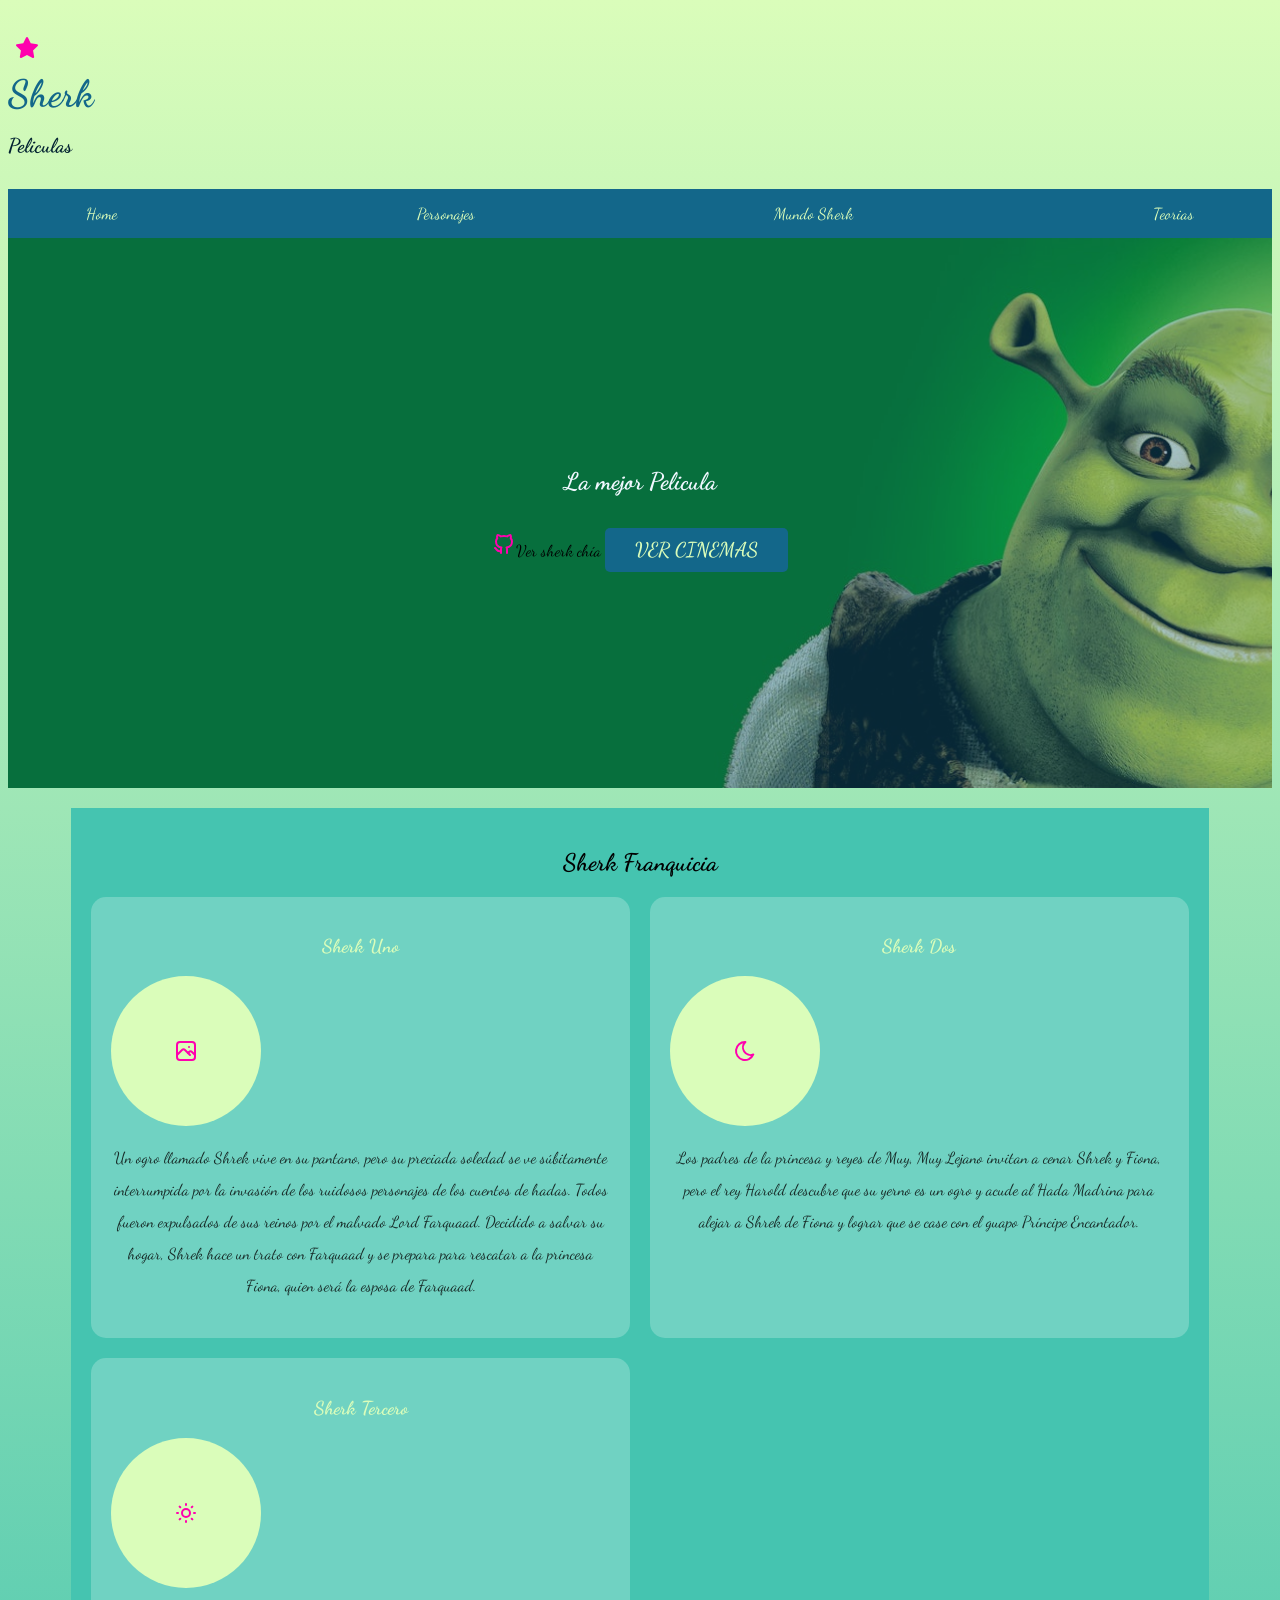
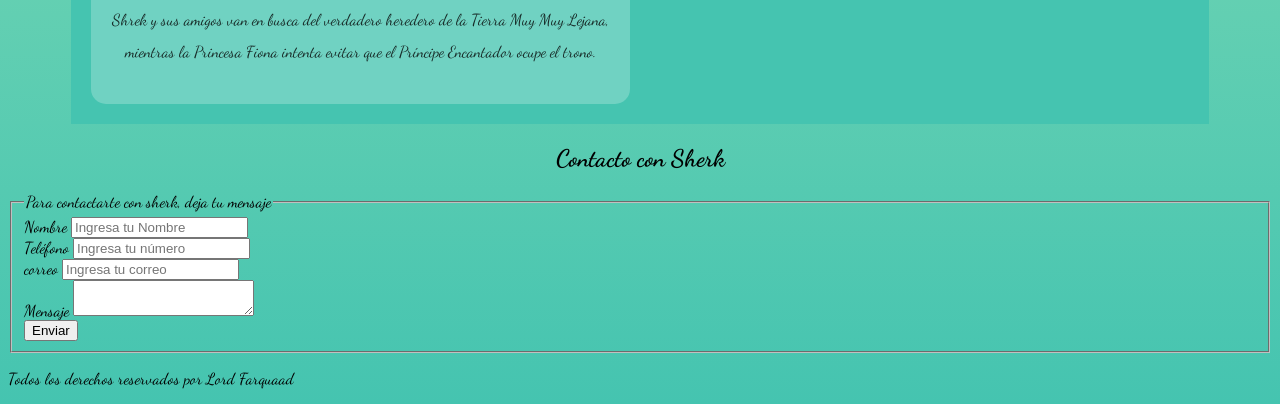
<file: sherk/index.html>
<!DOCTYPE html>
<html lang="es">
    <head>
        <meta charset="UTF-8">
        <meta name="viewport" content="width=device-width, initial-scale=1.0">
        <title>Sherk</title>
        <meta name="description" content="Peliculas Sherk">
        <link rel="stylesheet" href="css/style.css" type="text/css">
        <link rel="preconnect" href="https://fonts.googleapis.com">
<link rel="preconnect" href="https://fonts.gstatic.com" crossorigin>
<link href="https://fonts.googleapis.com/css2?family=Dancing+Script:wght@400..700&display=swap" rel="stylesheet">
    </head>
    <body>
        <header>
            <h1 class="titulo"><svg xmlns="http://www.w3.org/2000/svg" width="24" height="24" viewBox="0 0 24 24" fill="#ff00ae" class="icon icon-tabler icons-tabler-filled icon-tabler-star"><path stroke="none" d="M0 0h24v24H0z" fill="none"/><path d="M8.243 7.34l-6.38 .925l-.113 .023a1 1 0 0 0 -.44 1.684l4.622 4.499l-1.09 6.355l-.013 .11a1 1 0 0 0 1.464 .944l5.706 -3l5.693 3l.1 .046a1 1 0 0 0 1.352 -1.1l-1.091 -6.355l4.624 -4.5l.078 -.085a1 1 0 0 0 -.633 -1.62l-6.38 -.926l-2.852 -5.78a1 1 0 0 0 -1.794 0l-2.853 5.78z" /></svg> Sherk <span>Peliculas</span></h1>
        </header>
        <div class="nav-bg">
        <nav class="navegacion-principal contenedor">
            <a href="index.html">Home</a>
            <a href="Personajes.html">Personajes</a>
            <a href="mundo-sherk.html">Mundo Sherk</a>
            <a href="Teorias.html">Teorias</a>
        </nav>
        </div>

        <section class="hero">
            <div class="contenido-hero">  
            <h2> La mejor Pelicula</h2>
            <div class="icono"></div>
            <p> <svg xmlns="http://www.w3.org/2000/svg" width="24" height="24" viewBox="0 0 24 24" fill="none" stroke="#ff00ae" stroke-width="2" stroke-linecap="round" stroke-linejoin="round" class="icon icon-tabler icons-tabler-outline icon-tabler-brand-github"><path stroke="none" d="M0 0h24v24H0z" fill="none"/><path d="M9 19c-4.3 1.4 -4.3 -2.5 -6 -3m12 5v-3.5c0 -1 .1 -1.4 -.5 -2c2.8 -.3 5.5 -1.4 5.5 -6a4.6 4.6 0 0 0 -1.3 -3.2a4.2 4.2 0 0 0 -.1 -3.2s-1.1 -.3 -3.5 1.3a12.3 12.3 0 0 0 -6.2 0c-2.4 -1.6 -3.5 -1.3 -3.5 -1.3a4.2 4.2 0 0 0 -.1 3.2a4.6 4.6 0 0 0 -1.3 3.2c0 4.6 2.7 5.7 5.5 6c-.6 .6 -.6 1.2 -.5 2v3.5" /></svg>Ver sherk chía

            <a class="boton" href="#"> Ver cinemas</a></p>
        </div>
        </section>
       
<main class="contenedor sombra">
     <h2> Sherk Franquicia</h2>
     
     <div class="servicios">
     <section class="servicio">
     <h3> Sherk Uno </h3>
     <div class="icono"> 
     <svg xmlns="http://www.w3.org/2000/svg" width="24" height="24" viewBox="0 0 24 24" fill="none" stroke="#ff00ae" stroke-width="2" stroke-linecap="round" stroke-linejoin="round" class="icon icon-tabler icons-tabler-outline icon-tabler-photo"><path stroke="none" d="M0 0h24v24H0z" fill="none"/><path d="M15 8h.01" /><path d="M3 6a3 3 0 0 1 3 -3h12a3 3 0 0 1 3 3v12a3 3 0 0 1 -3 3h-12a3 3 0 0 1 -3 -3v-12" /><path d="M3 16l5 -5c.928 -.893 2.072 -.893 3 0l5 5" /><path d="M14 14l1 -1c.928 -.893 2.072 -.893 3 0l3 3" /></svg>
     </div>
     <p> Un ogro llamado Shrek vive en su pantano, pero su preciada soledad se ve súbitamente interrumpida por la invasión de los ruidosos personajes de los cuentos de hadas. Todos fueron expulsados de sus reinos por el malvado Lord Farquaad. Decidido a salvar su hogar, Shrek hace un trato con Farquaad y se prepara para rescatar a la princesa Fiona, quien será la esposa de Farquaad.
     </p>
     </section>

     <section class="servicio">
     <h3> Sherk Dos</h3>
     <div class="icono">
     <svg xmlns="http://www.w3.org/2000/svg" width="24" height="24" viewBox="0 0 24 24" fill="none" stroke="#ff00ae" stroke-width="2" stroke-linecap="round" stroke-linejoin="round" class="icon icon-tabler icons-tabler-outline icon-tabler-moon"><path stroke="none" d="M0 0h24v24H0z" fill="none"/><path d="M12 3c.132 0 .263 0 .393 0a7.5 7.5 0 0 0 7.92 12.446a9 9 0 1 1 -8.313 -12.454l0 .008" /></svg>
     </div>
     <p> Los padres de la princesa y reyes de Muy, Muy Lejano invitan a cenar Shrek y Fiona, pero el rey Harold descubre que su yerno es un ogro y acude al Hada Madrina para alejar a Shrek de Fiona y lograr que se case con el guapo Príncipe Encantador.
     </p>
     </section>
     <section class="servicio">

     <h3> Sherk Tercero</h3>
     <div class="icono">
     <svg xmlns="http://www.w3.org/2000/svg" width="24" height="24" viewBox="0 0 24 24" fill="none" stroke="#ff00ae" stroke-width="2" stroke-linecap="round" stroke-linejoin="round" class="icon icon-tabler icons-tabler-outline icon-tabler-sun"><path stroke="none" d="M0 0h24v24H0z" fill="none"/><path d="M8 12a4 4 0 1 0 8 0a4 4 0 1 0 -8 0" /><path d="M3 12h1m8 -9v1m8 8h1m-9 8v1m-6.4 -15.4l.7 .7m12.1 -.7l-.7 .7m0 11.4l.7 .7m-12.1 -.7l-.7 .7" /></svg>
     </div>
     <p> Shrek y sus amigos van en busca del verdadero heredero de la Tierra Muy Muy Lejana, mientras la Princesa Fiona intenta evitar que el Príncipe Encantador ocupe el trono.
     </p>
     </section>
    </div>
</main>
<section>
     <h2>Contacto con Sherk </h2>
     <form>
        <fieldset>
            <legend>
                Para contactarte con sherk, deja tu mensaje
            </legend>
            <div>
            <label for="Nombre"> Nombre </label>
            <input type="text" placeholder="Ingresa tu Nombre"> 
            </div>
            <div>
            <label for="Telefono">Teléfono</label>
            <input type="tel" placeholder="Ingresa tu número">
            </div>
            <div>
            <label for="email"> correo </label>
            <input type="email" placeholder="Ingresa tu correo">
            </div>
            <div>
            <label for="mensaje"> Mensaje</label>
            <textarea name="Mensaje"></textarea>
            </div>
            <div>
            <input type="submit" value="Enviar">
            </div>
        </fieldset>
     </form>

     </section>
     <footer>
        <p> Todos los derechos reservados por Lord Farquaad</p>
     </footer>
    </body>
</html>
</file>
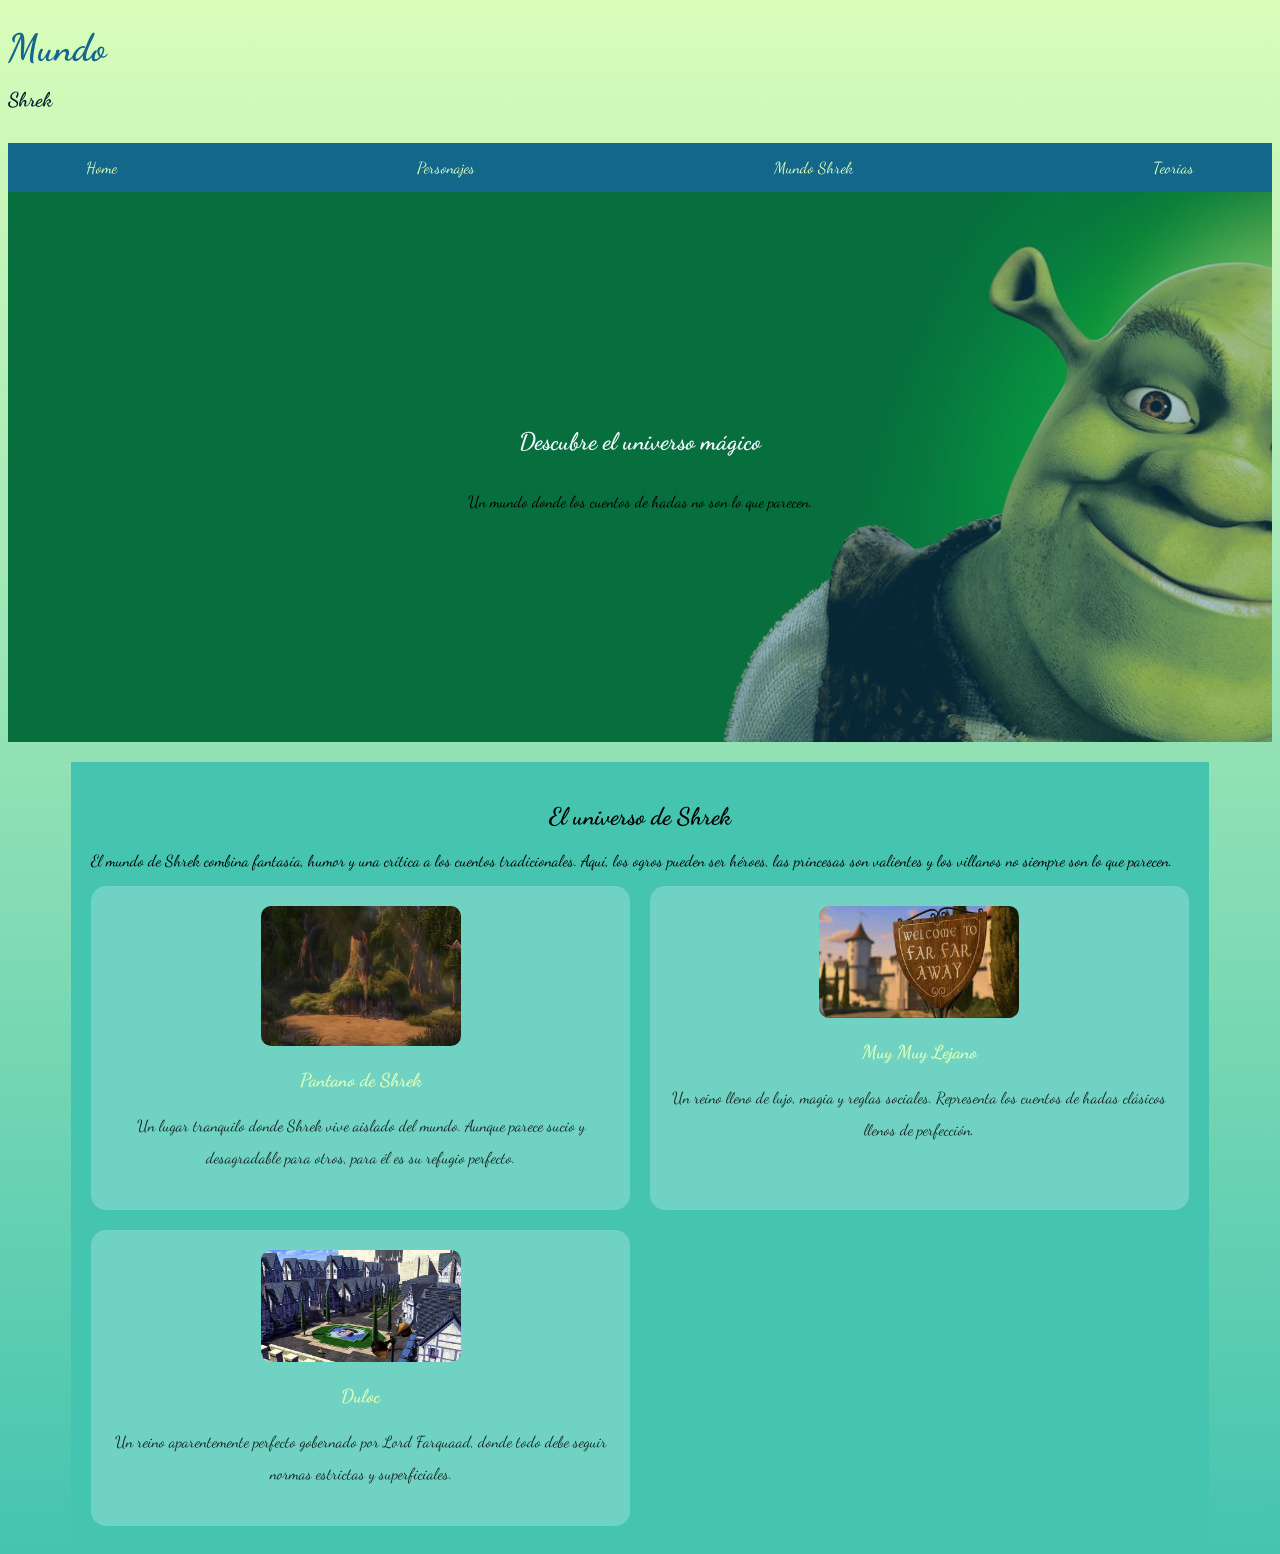
<file: sherk/mundo-sherk.html>
<!DOCTYPE html>
<html lang="es">
<head>
<meta charset="UTF-8">
<meta name="viewport" content="width=device-width, initial-scale=1.0">
<title>Mundo Shrek</title>
<link rel="stylesheet" href="css/style.css">
<link rel="preconnect" href="https://fonts.googleapis.com">
<link rel="preconnect" href="https://fonts.gstatic.com" crossorigin>
<link href="https://fonts.googleapis.com/css2?family=Dancing+Script:wght@400..700&display=swap" rel="stylesheet">
</head>
<body>
<header>
<h1 class="titulo"> Mundo <span>Shrek</span></h1>
</header>

<div class="nav-bg">
<nav class="navegacion-principal contenedor">
<a href="index.html">Home</a>
<a href="Personajes.html">Personajes</a>
<a href="mundo-sherk.html">Mundo Shrek</a>
<a href="Teorias.html">Teorias</a>
</nav>
</div>

<section class="hero">
<div class="contenido-hero">
<h2>Descubre el universo mágico</h2>
<p>Un mundo donde los cuentos de hadas no son lo que parecen.</p>
</div>
</section>

<main class="contenedor sombra">
<h2>El universo de Shrek</h2>
<p>El mundo de Shrek combina fantasía, humor y una crítica a los cuentos tradicionales. Aquí, los ogros pueden ser héroes, las princesas son valientes y los villanos no siempre son lo que parecen.</p>

<div class="servicios">
<section class="servicio">
<img src="img/pantano.jpg" alt="Pantano de Shrek" width="200">
<h3>Pantano de Shrek</h3>
<p>Un lugar tranquilo donde Shrek vive aislado del mundo. Aunque parece sucio y desagradable para otros, para él es su refugio perfecto.</p>
</section>

<section class="servicio">
<img src="img/muy-lejano.jpg" alt="Muy Muy Lejano" width="200">
<h3>Muy Muy Lejano</h3>
<p>Un reino lleno de lujo, magia y reglas sociales. Representa los cuentos de hadas clásicos llenos de perfección.</p>
</section>

<section class="servicio">
<img src="img/duloc.jpg" alt="Duloc" width="200">
<h3>Duloc</h3>
<p>Un reino aparentemente perfecto gobernado por Lord Farquaad, donde todo debe seguir normas estrictas y superficiales.</p>
</section>
</div>
</main>

</body>
</html>
</file>
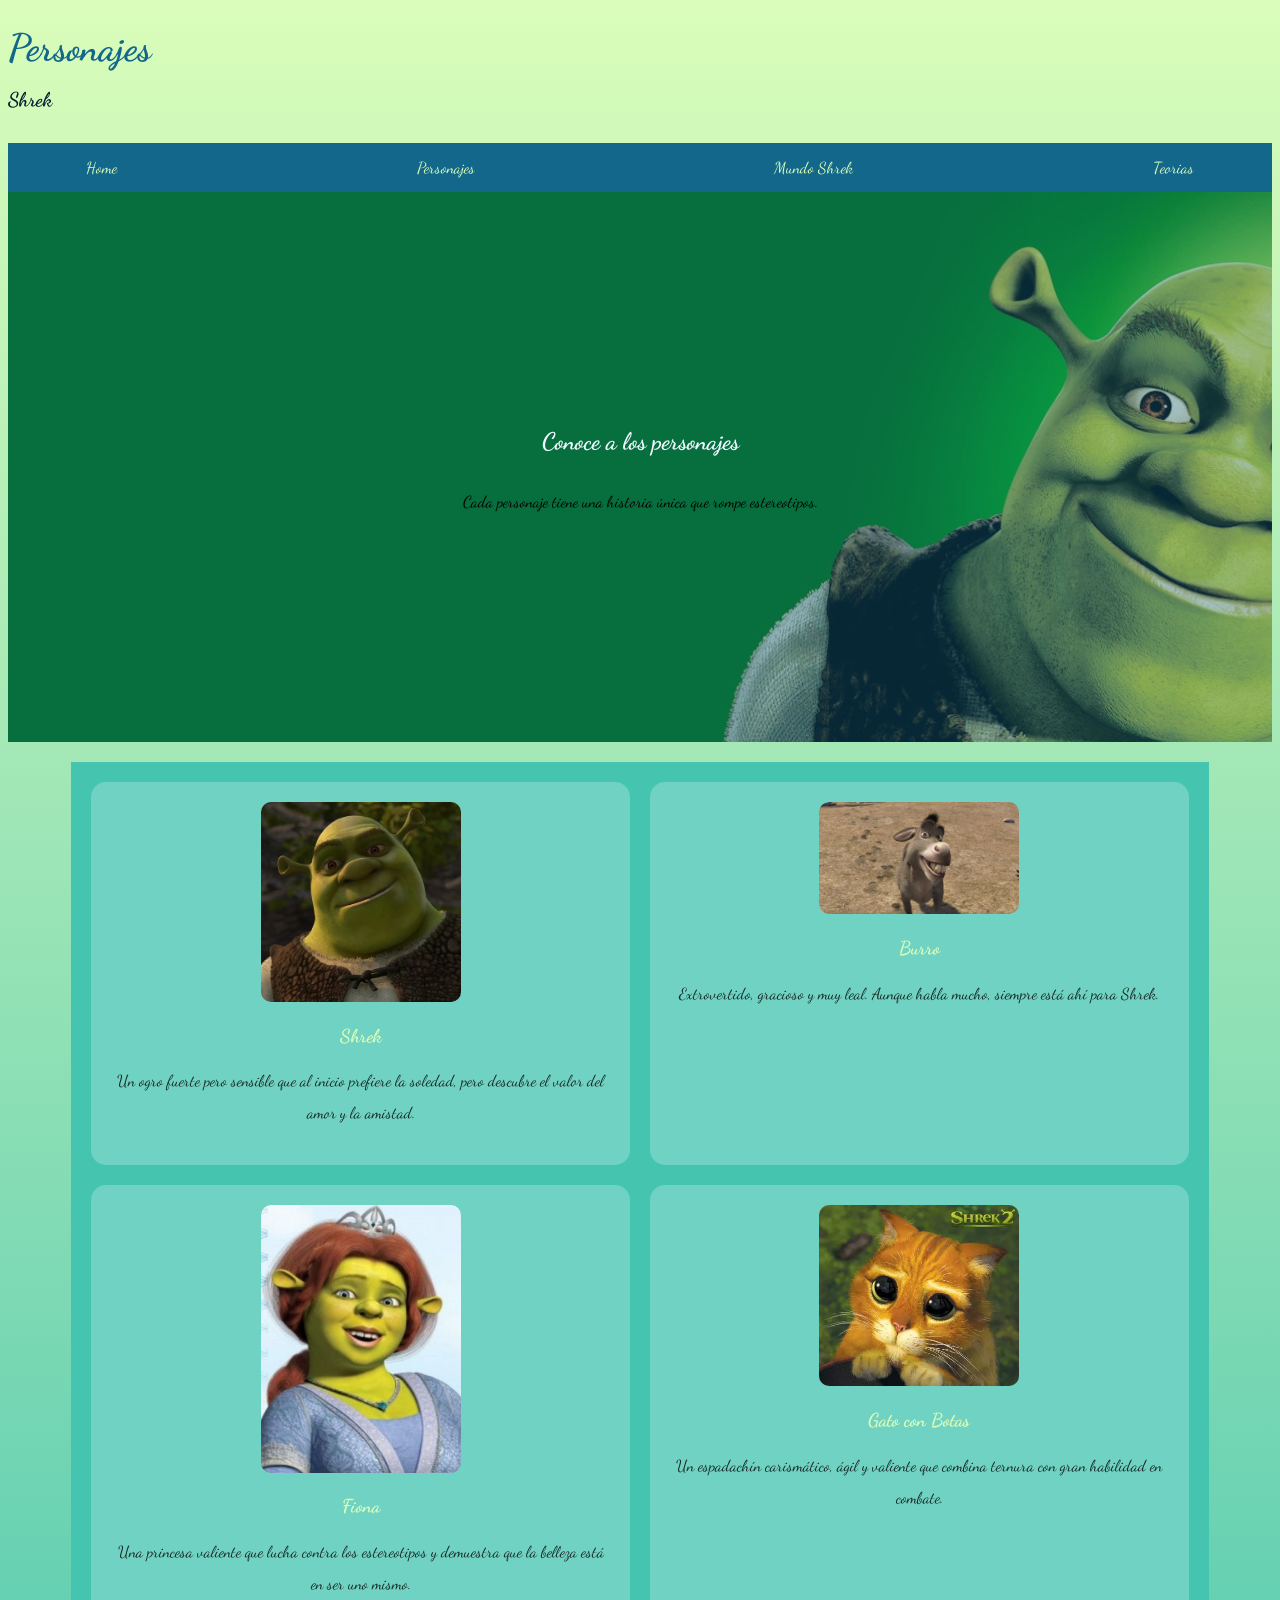
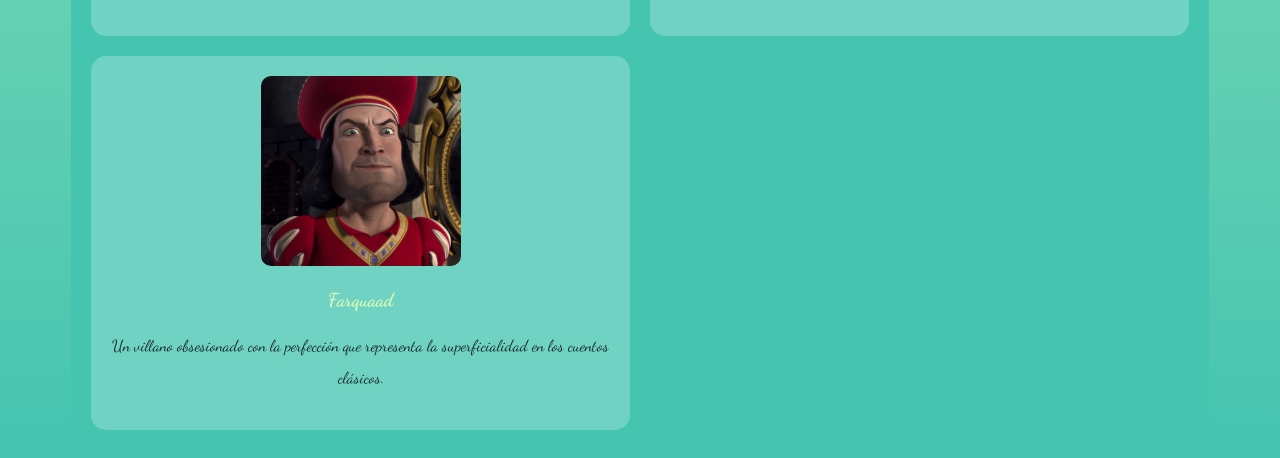
<file: sherk/Personajes.html>
<!DOCTYPE html>
<html lang="es">
<head>
<meta charset="UTF-8">
<meta name="viewport" content="width=device-width, initial-scale=1.0">
<title>Personajes</title>
<link rel="stylesheet" href="css/style.css">
<link rel="preconnect" href="https://fonts.googleapis.com">
<link rel="preconnect" href="https://fonts.gstatic.com" crossorigin>
<link href="https://fonts.googleapis.com/css2?family=Dancing+Script:wght@400;700&display=swap" rel="stylesheet">
</head>
<body>
<header>
<h1 class="titulo"> Personajes <span>Shrek</span></h1>
</header>

<div class="nav-bg">
<nav class="navegacion-principal contenedor">
<a href="index.html">Home</a>
<a href="Personajes.html">Personajes</a>
<a href="mundo-sherk.html">Mundo Shrek</a>
<a href="Teorias.html">Teorias</a>
</nav>
</div>

<section class="hero">
<div class="contenido-hero">
<h2>Conoce a los personajes</h2>
<p>Cada personaje tiene una historia única que rompe estereotipos.</p>
</div>
</section>

<main class="contenedor sombra">

<div class="servicios">
<section class="servicio">
<img src="img/shrek1.jpg" alt="Shrek" width="200">
<h3>Shrek</h3>
<p>Un ogro fuerte pero sensible que al inicio prefiere la soledad, pero descubre el valor del amor y la amistad.</p>
</section>

<section class="servicio">
<img src="img/burro.jpg" alt="Burro" width="200">
<h3>Burro</h3>
<p>Extrovertido, gracioso y muy leal. Aunque habla mucho, siempre está ahí para Shrek.</p>
</section>

<section class="servicio">
<img src="img/fiona.jpg" alt="Fiona" width="200">
<h3>Fiona</h3>
<p>Una princesa valiente que lucha contra los estereotipos y demuestra que la belleza está en ser uno mismo.</p>
</section>

<section class="servicio">
<img src="img/gato.jpg" alt="Gato con Botas" width="200">
<h3>Gato con Botas</h3>
<p>Un espadachín carismático, ágil y valiente que combina ternura con gran habilidad en combate.</p>
</section>

<section class="servicio">
<img src="img/farquaad.jpg" alt="Farquaad" width="200">
<h3>Farquaad</h3>
<p>Un villano obsesionado con la perfección que representa la superficialidad en los cuentos clásicos.</p>
</section>
</div>

</main>

</body>
</html>
</file>
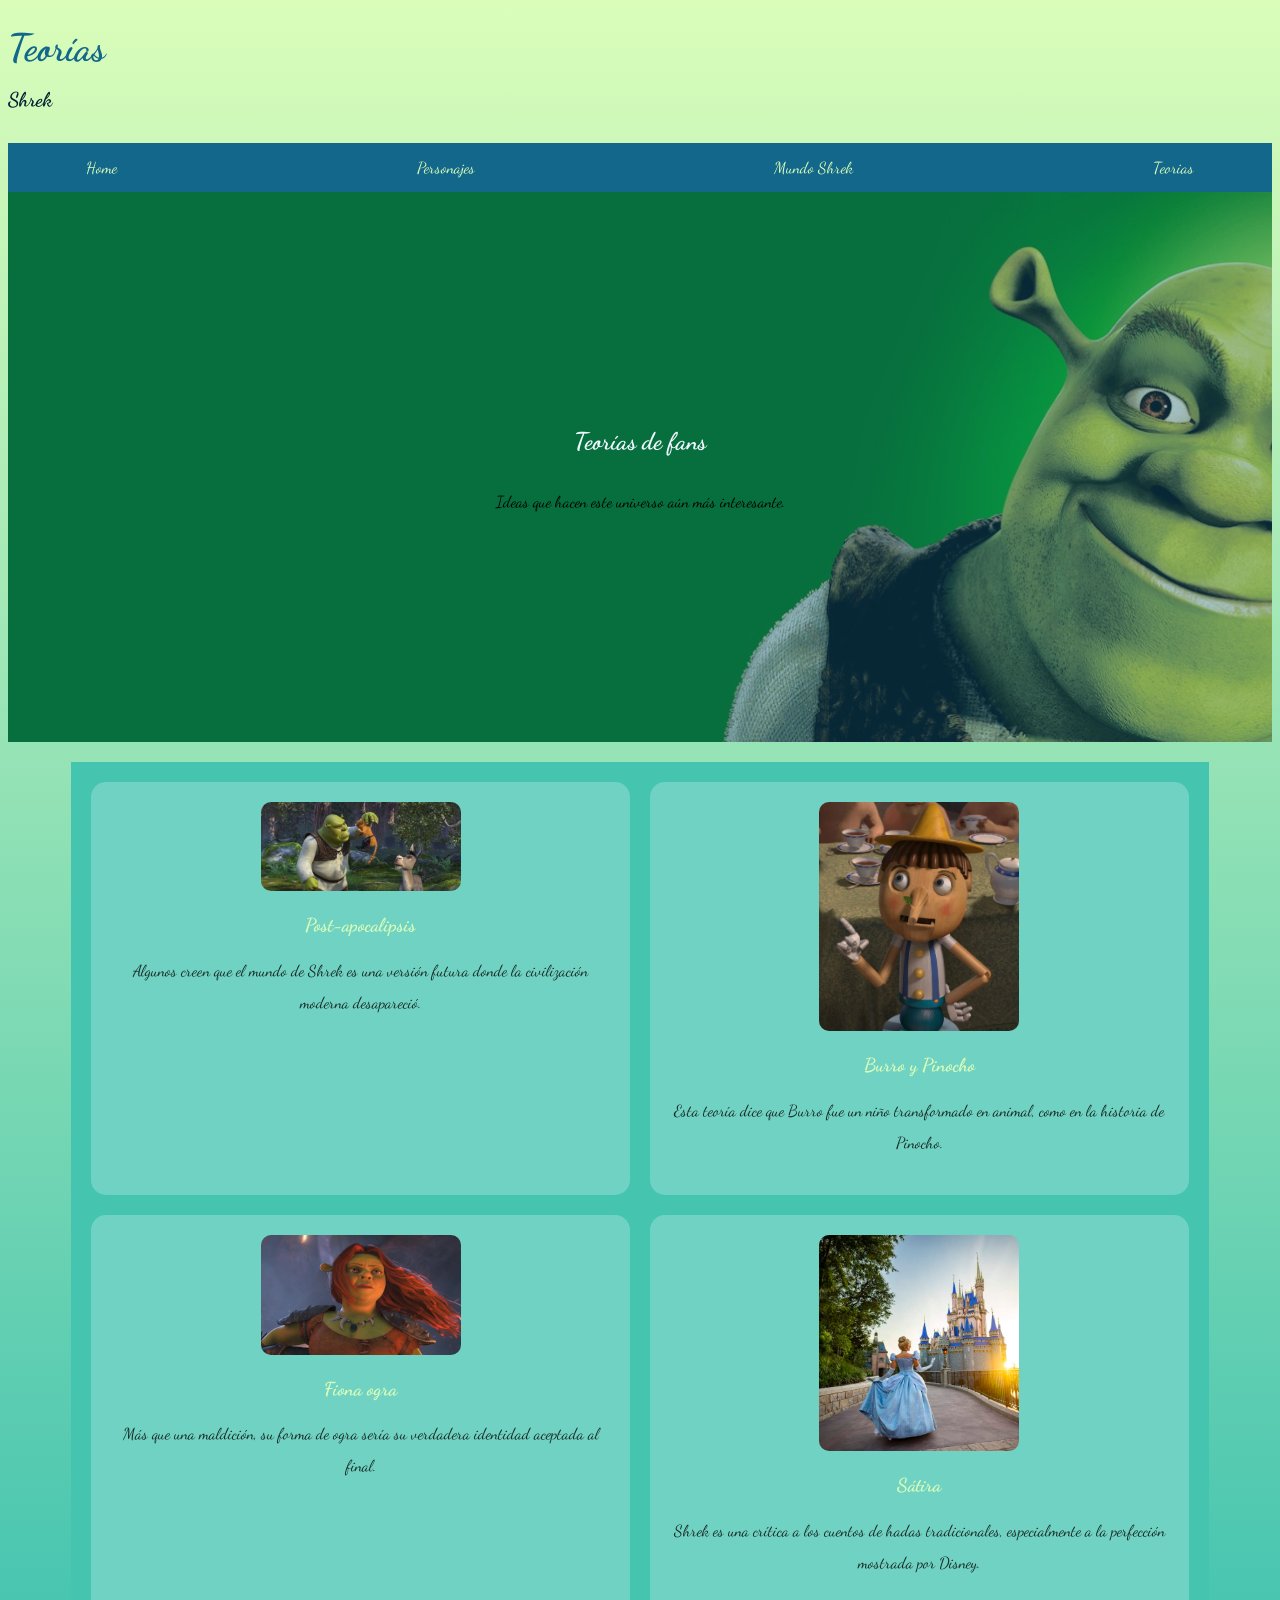
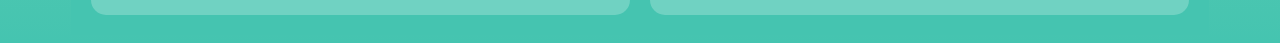
<file: sherk/Teorias.html>
<!DOCTYPE html>
<html lang="es">
<head>
<meta charset="UTF-8">
<meta name="viewport" content="width=device-width, initial-scale=1.0">
<title>Teorias</title>
<link rel="stylesheet" href="css/style.css">
<link rel="preconnect" href="https://fonts.googleapis.com">
<link rel="preconnect" href="https://fonts.gstatic.com" crossorigin>
<link href="https://fonts.googleapis.com/css2?family=Dancing+Script:wght@400..700&display=swap" rel="stylesheet">
</head>
<body>
<header>
<h1 class="titulo"> Teorías <span>Shrek</span></h1>
</header>

<div class="nav-bg">
<nav class="navegacion-principal contenedor">
<a href="index.html">Home</a>
<a href="Personajes.html">Personajes</a>
<a href="mundo-sherk.html">Mundo Shrek</a>
<a href="Teorias.html">Teorias</a>
</nav>
</div>

<section class="hero">
<div class="contenido-hero">
<h2>Teorías de fans</h2>
<p>Ideas que hacen este universo aún más interesante.</p>
</div>
</section>

<main class="contenedor sombra">

<div class="servicios">
<section class="servicio">
<img src="img/apocalipsis.jpg" alt="Teoría apocalipsis" width="200">
<h3>Post-apocalipsis</h3>
<p>Algunos creen que el mundo de Shrek es una versión futura donde la civilización moderna desapareció.</p>
</section>

<section class="servicio">
<img src="img/pinocho.jpg" alt="Burro Pinocho" width="200">
<h3>Burro y Pinocho</h3>
<p>Esta teoría dice que Burro fue un niño transformado en animal, como en la historia de Pinocho.</p>
</section>

<section class="servicio">
<img src="img/fiona-ogro.jpg" alt="Fiona ogra" width="200">
<h3>Fiona ogra</h3>
<p>Más que una maldición, su forma de ogra sería su verdadera identidad aceptada al final.</p>
</section>

<section class="servicio">
<img src="img/disney.jpg" alt="Sátira Disney" width="200">
<h3>Sátira</h3>
<p>Shrek es una crítica a los cuentos de hadas tradicionales, especialmente a la perfección mostrada por Disney.</p>
</section>
</div>

</main>

</body>
</html>
</file>
<file: sherk/css/style.css>
:root{
    --verde-claro: #DAFDBA;
    --verde2: #9AEBA3;
    --azul-aqua: #45C4B0;
    --azul-oscuro: #13678A;
    --azul-mas-oscuro: #012030;}
html {
  box-sizing: border-box;
}
*, *:before, *:after {
  box-sizing: inherit;
}

.dancing {
  font-family: "Dancing Script", cursive;
  font-optical-sizing: auto;
  font-weight: 300; 
  font-style: normal;
}
html{font-size: 62.5%}
body{font-size: 16px;
font-family: "Dancing Script", cursive;
background-image: linear-gradient(to top, #45C4B0 0%,  #DAFDBA 100% );
}

h1{
    text-align: center;
    font-size: 2rem;
    width: 3.8rem;
}
h1,h2,h3{
    text-align: center;
}
span{
    font-size: 2rem;
}
.titulo{
    text-align: center;
    font-size: 3.8rem;
    color: var(--azul-oscuro);
}
.titulo span{
    font-size: 2rem;
    color: var(--azul-mas-oscuro);
}
.contenedor{
    max-width: 120rem;
    width: 90%;
    margin: 0 auto;
}
.nav-bg{
 background-color: var(--azul-oscuro);
}

.navegacion-principal{
     padding: 1rem;
  display: flex;
  flex-direction: column; 
  justify-content: space-between;
}

@media (min-width: 768px) {
  .navegacion-principal{
    flex-direction: row; 
  }
}


.navegacion-principal{
    padding: 1.5rem;
    background-color: var(--azul-oscuro);
}
.navegacion-principal a{
    color: var(--verde-claro);
    text-decoration: none;
}
.navegacion-principal a:hover{
    color: var(--verde2);
    font-size: 2rem;
    background-color: var(--verde-claro);
    font-weight: 900;

}
.hero{
    background-image: url(../img/SHREK.jpg);
    background-repeat: no-repeat;
    background-size: cover; 
    height: 550px;
    position: relative;
    margin-bottom: 2rem;
}

.contenido-hero{
    position: absolute;
    background-color:#13668a62;
    height: 100%;
    width: 100%;
    display: flex;
    flex-direction: column;
    align-items: center;
    justify-content: center;
}
.contenido-hero .ubicacion{
    display: flex;
    align-items: flex-end;
}
.contenido-hero h2{
    color: aliceblue;
}
.contenido-hero p{
    color: var(--);
}
.boton{
    background-color: var(--azul-oscuro);
    color: var(--verde-claro);
    padding: 1rem 3rem;
    margin-top: 1rem;
    font-size: 2rem;
    text-decoration: none;
    text-transform: uppercase;
    font-weight: 600;
    border-radius: .5rem;
    width: 90%;
    text-align: center;
}
.boton:hover{
    background-color: #45C4B0;
    color: #13678A;
}
.sombra{ 
    background-color: #45C4B0;
    padding: 2rem;
}
.servicios {
  display: grid;
  grid-template-columns: repeat(2, 1fr);
  gap: 2rem;
  justify-content: center;
}
.servicio {
  background-color: rgba(255, 255, 255, 0.232);
  padding: 2rem;
  border-radius: 15px;
  text-align: center;
}

.servicio h3{
    color: var(--verde-claro);
}
.servicio p{
    line-height: 2;
    text-align: center;
}

.servicio .icono{
    height: 15rem;
    width: 15rem;
    background-color: var(--verde-claro);
    border-radius: 50%;
    display: flex;
    justify-content: center;
    align-items: center;
}
.servicio img {
  width: 100%;
  max-width: 200px;
  border-radius: 10px;
  transition: transform 0.3s ease;
}

.servicio img:hover {
  transform: scale(1.15) rotate(2deg);
}
.servicio {
  transition: transform 0.3s ease, box-shadow 0.3s ease;
}

.servicio:hover {
  transform: translateY(-10px);
  box-shadow: 0px 10px 20px rgba(0,0,0,0.2);
}
.servicio p {
  opacity: 0.8;
  transition: opacity 0.3s ease;
}

.servicio:hover p {
  opacity: 1;
}
.contenido-hero h2 {
  opacity: 0;
  transform: translateY(30px);
  animation: subir 1s ease forwards;
}



.contenido-hero p {
  opacity: 0;
  transform: translateY(30px);
  animation: subir 1s ease forwards;
  animation-delay: 0.5s;
}

@keyframes subir {
  to {
    opacity: 1;
    transform: translateY(0);
  }
}
</file>
